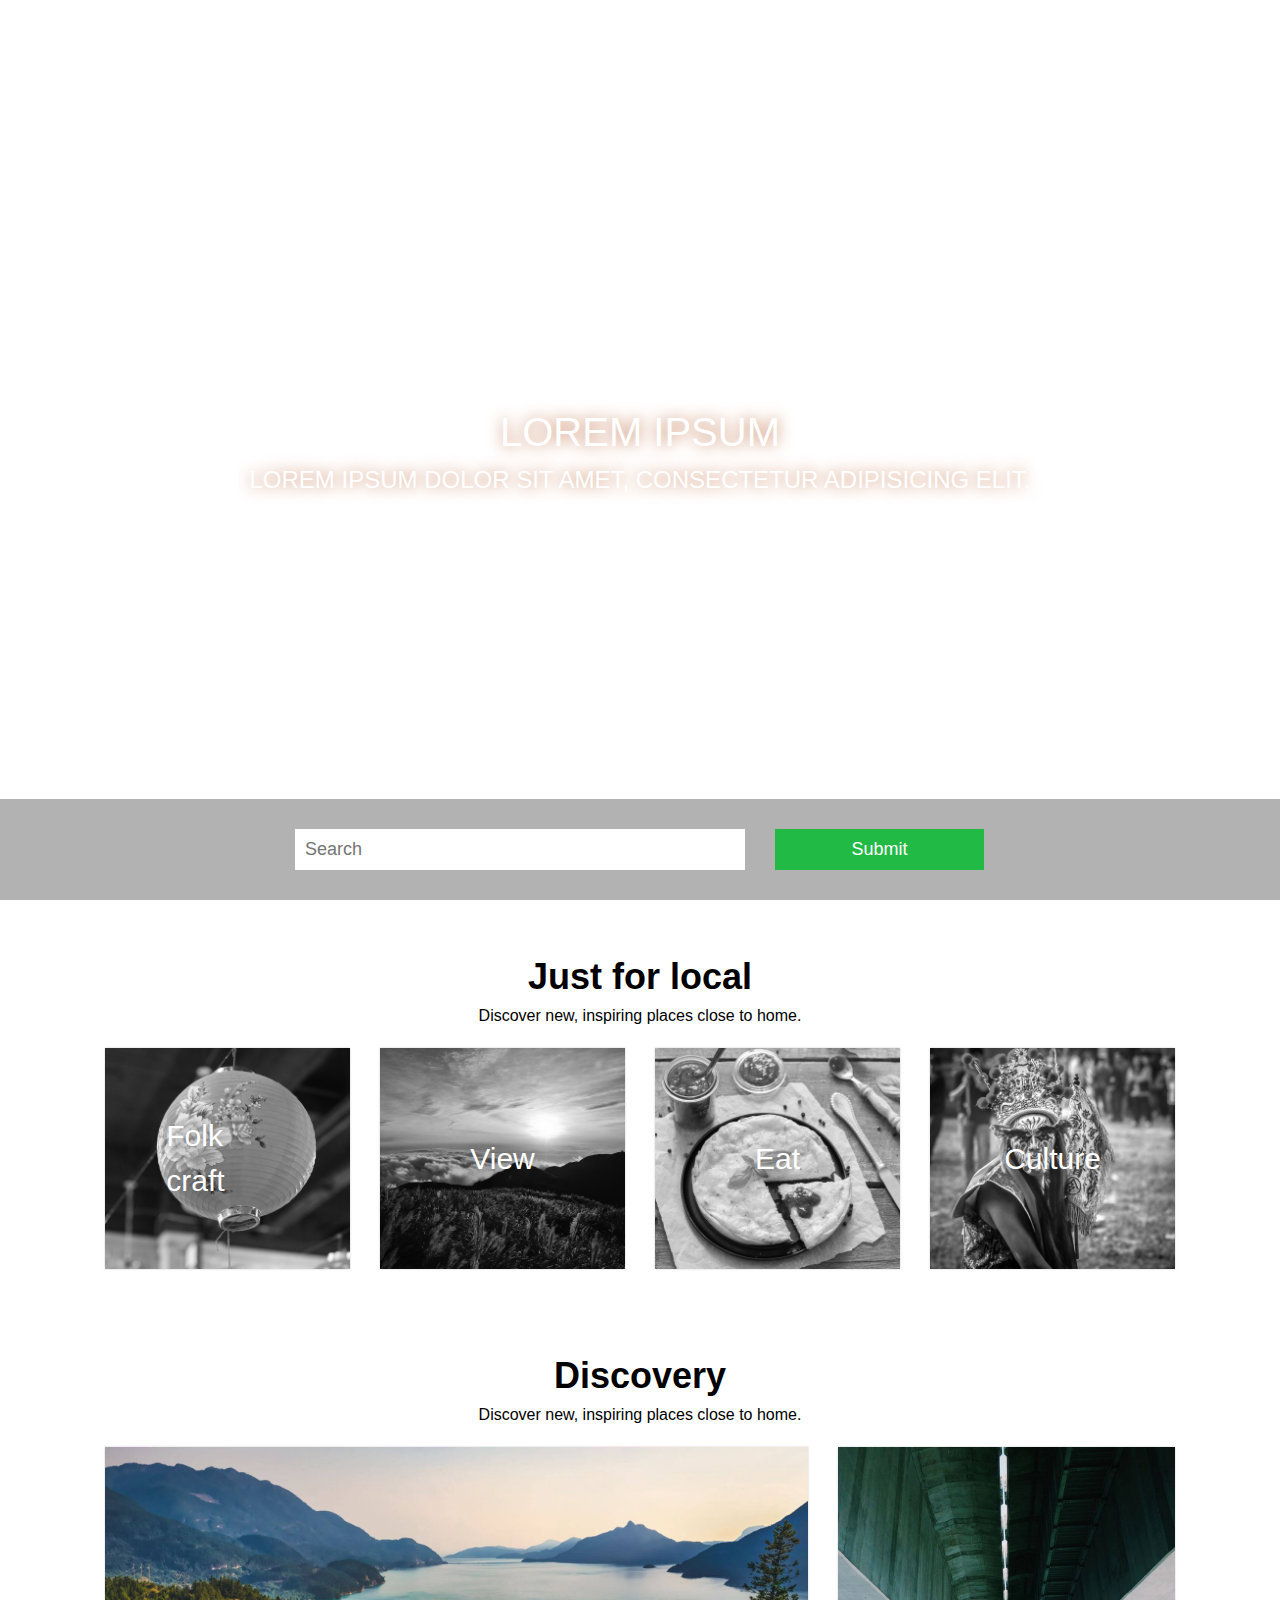
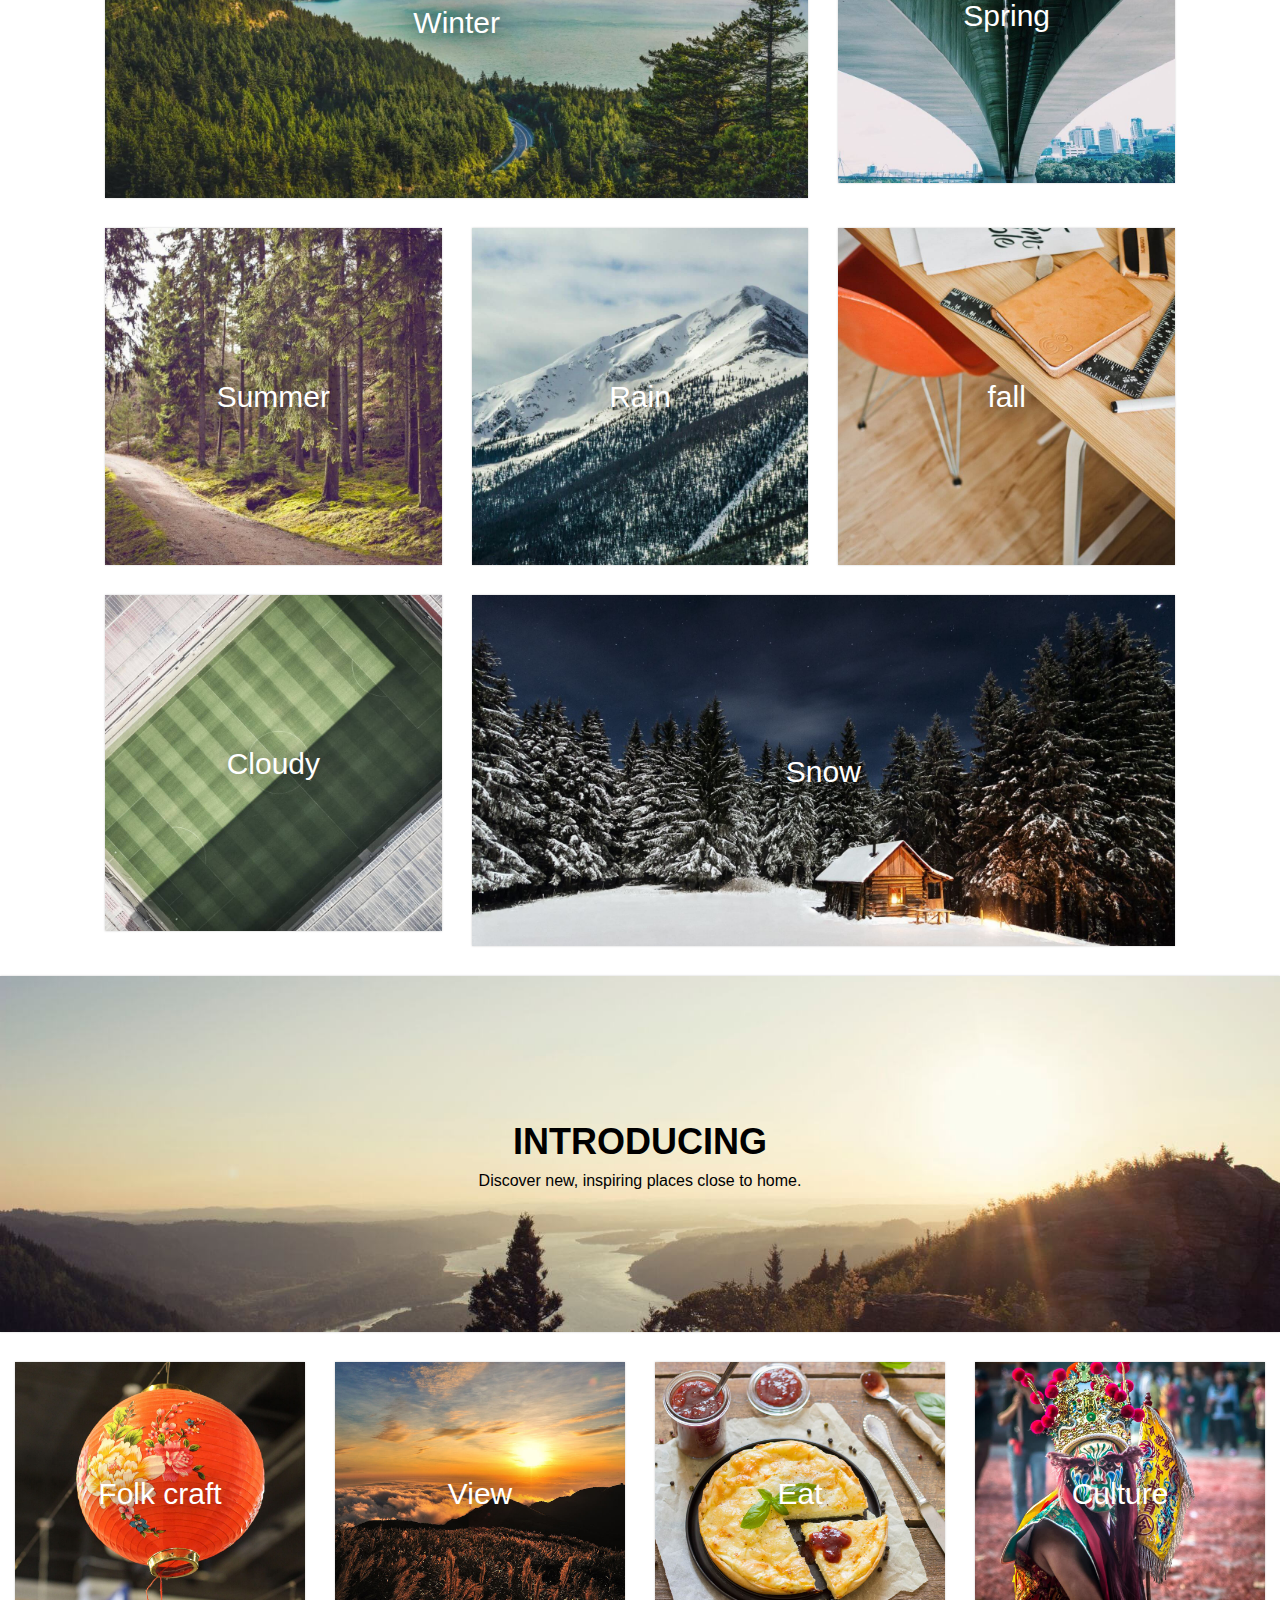
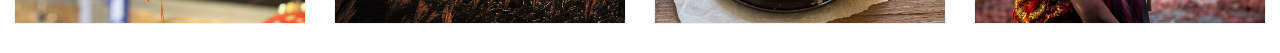
<file: index.html>
<!DOCTYPE html>
<html lang="en">
<head>
	<meta charset="UTF-8">
	<title>TRAVEL</title>
	<meta name="viewport" content="width=device-width, initial-scale=1.0"><!--viewport，限制使用者操作縮放-->
	<meta name="description" content="R-yin TRAVEL" />
	<link rel="shortcut icon" href="img/favicon-20170729044932498.ico"><!--載入網頁圖示-->
	<link rel="stylesheet" href="css/all.css">
	<link rel="stylesheet" href="css/animate.css">
	<link rel="stylesheet" href="css/font-awesome.css">
</head>
<body>
	<div id="header">
		<!-- LOGO -->
		<h1 class="site-logo pull-left">Coding web design demo</h1>
		<!-- 主要選單 -->
		<nav class="site-menu pull-right">
			<a href="#" class="nav-link join">Join us</a>
			<a href="#" class="nav-link">About us</a>
			<a href="#" class="nav-link">Help</a>
		</nav>
		<!-- 手機選單 -->
		<a class="mobile-menu fa fa-bars"></a>
	</div>

	<div class="site-banner">
		<div class="site-banner-bg">
			<div class="bg-1"></div>
			<div class="bg-2"></div>
			<div class="bg-3"></div>
			<div class="bg-4"></div>
			<div class="bg-5"></div>
		</div>
		<div class="site-banner-text">
			<h1>Lorem ipsum</h1>
			<p>Lorem ipsum dolor sit amet, consectetur adipisicing elit.</p>
		</div>
		<div class="site-banner-form">
			<div class="container">
				<div class="row">
					<div class="banner-search">
						<input type="text" placeholder="Search">
					</div>
					<div class="banner-button">
						<input class="button-green" type="submit" value="Submit">
					</div>
				</div>
			</div>
		</div>	
	</div>

	<div class="site-main">
		<div class="container">
			<!-- 主標題 -->
			<div class="title-box">
				<h2 class="title">
					<p>Just for local</p>
					<p class="title-sub">Discover new, inspiring places close to home.</p>
				</h2>
			</div>			
			<!-- 格狀系統，分四欄 -->
			<div class="row">
				<div class="col-lg-3 col-sm-6">
					<div class="card">
						<img class="img-fluid" src="img/local/lantern-677236_1922.jpg">
						<h2 class="card-center-text">
							Folk craft
						</h2>
					</div>
				</div>
				<div class="col-lg-3 col-sm-6">
					<div class="card">
						<img class="img-fluid" src="img/local/taiwan-1117000.jpg">
						<h2 class="card-center-text">
							View
						</h2>						
					</div>
				</div>
				<div class="col-lg-3 col-sm-6">
					<div class="card">
						<img class="img-fluid" src="img/local/tarte-2409958_1922.jpg">
						<h2 class="card-center-text">
							Eat
						</h2>						
					</div>
				</div>
				<div class="col-lg-3 col-sm-6">
					<div class="card">
						<img class="img-fluid" src="img/local/temple-756337_1922.jpg">
						<h2 class="card-center-text">
							Culture
						</h2>
					</div>
				</div>
			</div>

			<!-- 主標題 -->
			<div class="title-box">
				<h2 class="title">
					<p>Discovery</p>
					<p class="title-sub">Discover new, inspiring places close to home.</p>
				</h2>
			</div>
			<!-- 海景第一排 -->
			<div class="row ">
				<div class="col-sm-8">
					<div class="card">
						<img class="img-fluid" src="img/11.jpeg">
						<h2 class="card-center-text">Winter</h2>
					</div>
				</div>
				<div class="col-sm-4">
					<div class="card">
						<img class="img-fluid" src="img/5.jpeg">
						<h2 class="card-center-text">Spring</h2>
					</div>
				</div>
			</div>
			<!-- 靠山第二排 -->
			<div class="row ">
				<div class="col-sm-4">
					<div class="card">
						<img class="img-fluid" src="img/6.jpeg">
						<h2 class="card-center-text">Summer</h2>
					</div>
				</div>
				<div class="col-sm-4">
					<div class="card">
						<img class="img-fluid" src="img/7.jpeg">
						<h2 class="card-center-text">Rain</h2>
					</div>
				</div>
				<div class="col-sm-4">
					<div class="card">
						<img class="img-fluid" src="img/8.jpeg">
						<h2 class="card-center-text">fall</h2>
					</div>
				</div>				
			</div>
			<!-- 墓仔埔第三排 -->
			<div class="row ">
				<div class="col-sm-4">
					<div class="card">
						<img class="img-fluid" src="img/10.jpeg">
						<h2 class="card-center-text">Cloudy</h2>
					</div>
				</div>
				<div class="col-sm-8">
					<div class="card">
						<img class="img-fluid" src="img/12.jpeg">
						<h2 class="card-center-text">Snow</h2>
					</div>
				</div>				
			</div>
		</div>

		<div class="card">
			<img class="img-fluid" src="img/13.jpeg" >
			<h2 class="title">
				<p>INTRODUCING</p>
				<p class="title-sub">Discover new, inspiring places close to home.</p>
			</h2>
		</div>

		<div class="container-fluid">
			<div class="row">
				<div class="col-lg-3 col-sm-6">
					<div class="card">
						<img class="img-fluid" src="img/local/lantern-677236_1921.jpg">
						<h2 class="card-center-text">
							Folk craft
						</h2>
					</div>
				</div>
				<div class="col-lg-3 col-sm-6">
					<div class="card">
						<img class="img-fluid" src="img/local/taiwan-1117009.jpg">
						<h2 class="card-center-text">
							View
						</h2>						
					</div>
				</div>
				<div class="col-lg-3 col-sm-6">
					<div class="card">
						<img class="img-fluid" src="img/local/tarte-2409958_1921.jpg">
						<h2 class="card-center-text">
							Eat
						</h2>						
					</div>
				</div>
				<div class="col-lg-3 col-sm-6">
					<div class="card">
						<img class="img-fluid" src="img/local/temple-756337_1921.jpg">
						<h2 class="card-center-text">
							Culture
						</h2>
					</div>
				</div>
			</div>
		</div>

	</div>
</body>
</html>
</file>
<file: css/all.css>
@charset "UTF-8";html, body, div, span, applet, object, iframe,
h1, h2, h3, h4, h5, h6, p, blockquote, pre,
a, abbr, acronym, address, big, cite, code,
del, dfn, em, img, ins, kbd, q, s, samp,
small, strike, strong, sub, sup, tt, var,
b, u, i, center,
dl, dt, dd, ol, ul, li,
fieldset, form, label, legend,
table, caption, tbody, tfoot, thead, tr, th, td,
article, aside, canvas, details, embed,
figure, figcaption, footer, header, hgroup,
menu, nav, output, ruby, section, summary,
time, mark, audio, video{margin:0;padding:0;border:0;font-size:100%;font:inherit;vertical-align:baseline;}
article, aside, details, figcaption, figure,
footer, header, hgroup, menu, nav, section{display:block;}
body{line-height:1;}
ol, ul{list-style:none;}
blockquote, q{quotes:none;}
blockquote:before, blockquote:after,
q:before, q:after{content:'';content:none;}
table{border-collapse:collapse;border-spacing:0;}
#header{color:#fff;width:100%;top:0;left:0;position:relative;z-index:99;}
#header .site-logo, #header .mobile-menu{font-size:22px;font-weight:900;padding:20px 15px;text-transform:uppercase;}
#header .site-menu{margin:25px 10px;}
#header .site-menu a{padding:10px 25px;margin-right:20px;color:#fff;font-size:18px;text-decoration:none;}
#header .site-menu .nav-link:hover{color:#ffad14;-webkit-transition:all .5s;-o-transition:all .5s;transition:all .5s;}
#header .site-menu .join{border:2px solid #fff;border-radius:5px;}
#header .site-menu .join:hover{background-color:#fff;color:#222;}
#header .mobile-menu{display:none;}
#header .mobile-menu:hover{color:#ffad14;}
@media (max-width:992px){#header .site-menu a{margin-right:10px;}
}
@media (max-width:768px){#header .site-logo{font-size:18px;padding:20px 8px;}
#header .site-menu{display:none;}
#header .mobile-menu{display:block;float:right;}
}
.show-col{height:30px;background:#ffbfa3;margin-bottom:5px;}
.row:after{content:'';display:block;clear:both;}
[class*="col-"]{float:left;padding:0 15px;width:100%;}
.row{margin:0 -15px;}
.col-xs-1{width:8.333333%;}
.col-xs-2{width:16.666667%;}
.col-xs-3{width:25%;}
.col-xs-4{width:33.333333%;}
.col-xs-5{width:41.666667%;}
.col-xs-6{width:50%;}
.col-xs-7{width:58.333333%;}
.col-xs-8{width:66.666667%;}
.col-xs-9{width:75%;}
.col-xs-10{width:83.333333%;}
.col-xs-11{width:91.666667%;}
.col-xs-12{width:100%;}
@media (min-width:544px){.col-sm-1{width:8.333333%;}
.col-sm-2{width:16.666667%;}
.col-sm-3{width:25%;}
.col-sm-4{width:33.333333%;}
.col-sm-5{width:41.666667%;}
.col-sm-6{width:50%;}
.col-sm-7{width:58.333333%;}
.col-sm-8{width:66.666667%;}
.col-sm-9{width:75%;}
.col-sm-10{width:83.333333%;}
.col-sm-11{width:91.666667%;}
.col-sm-12{width:100%;}
}
@media (min-width:768px){.col-md-1{width:8.333333%;}
.col-md-2{width:16.666667%;}
.col-md-3{width:25%;}
.col-md-4{width:33.333333%;}
.col-md-5{width:41.666667%;}
.col-md-6{width:50%;}
.col-md-7{width:58.333333%;}
.col-md-8{width:66.666667%;}
.col-md-9{width:75%;}
.col-md-10{width:83.333333%;}
.col-md-11{width:91.666667%;}
.col-md-12{width:100%;}
}
@media (min-width:992px){.col-lg-1{width:8.333333%;}
.col-lg-2{width:16.666667%;}
.col-lg-3{width:25%;}
.col-lg-4{width:33.333333%;}
.col-lg-5{width:41.666667%;}
.col-lg-6{width:50%;}
.col-lg-7{width:58.333333%;}
.col-lg-8{width:66.666667%;}
.col-lg-9{width:75%;}
.col-lg-10{width:83.333333%;}
.col-lg-11{width:91.666667%;}
.col-lg-12{width:100%;}
}
@media (min-width:1200px){.col-xl-1{width:8.333333%;}
.col-xl-2{width:16.666667%;}
.col-xl-3{width:25%;}
.col-xl-4{width:33.333333%;}
.col-xl-5{width:41.666667%;}
.col-xl-6{width:50%;}
.col-xl-7{width:58.333333%;}
.col-xl-8{width:66.666667%;}
.col-xl-9{width:75%;}
.col-xl-10{width:83.333333%;}
.col-xl-11{width:91.666667%;}
.col-xl-12{width:100%;}
}
.site-banner{height:600px;height:100vh;position:relative;text-transform:uppercase;}
.site-banner .site-banner-bg{position:relative;background:url("../img/1.jpeg") center center no-repeat;}
.site-banner .site-banner-bg div{position:absolute;top:0;bottom:0;left:0;right:0;z-index:-1;overflow:hidden;width:100%;height:100vh;opacity:0;opacity-filter:alpha(opacity=0);}
.site-banner .site-banner-bg .bg-1{background:url("../img/1.jpeg") center center no-repeat;background-size:cover;}
.site-banner .site-banner-bg .bg-2{background:url("../img/shoes-1246691_1920.jpg") center center no-repeat;background-size:cover;}
.site-banner .site-banner-bg .bg-3{background:url("../img/station-839208_1920.jpg") center center no-repeat;background-size:cover;}
.site-banner .site-banner-bg .bg-4{background:url("../img/sunset-1757593_1920.jpg") center center no-repeat;background-size:cover;}
.site-banner .site-banner-bg .bg-5{background:url("../img/woodland-1784873_1920.jpg") center center no-repeat;background-size:cover;}
.site-banner .site-banner-text{position:absolute;top:50%;left:50%;min-width:80%;-webkit-transform:translate(-50%, -50%);-ms-transform:translate(-50%, -50%);transform:translate(-50%, -50%);text-align:center;}
.site-banner .site-banner-text h1{color:#fff;text-shadow:0px 0px 15px #c37a53;font-size:40px;}
.site-banner .site-banner-text p{color:#fff;text-shadow:0px 0px 15px #c37a53;font-size:24px;}
@media (max-width:768px){.site-banner{height:500px;height:100vh;}
.site-banner .site-banner-text h1{color:#fff;text-shadow:0px 0px 15px #c37a53;font-size:30px;}
.site-banner .site-banner-text p{color:#fff;text-shadow:0px 0px 15px #c37a53;font-size:15px;}
}
.site-banner-form{position:absolute;background-color:rgba(0, 0, 0, 0.3);width:100%;bottom:0;left:0;padding:30px 0;}
.site-banner-form .container{max-width:800px;margin:0 auto;}
.site-banner-form input{padding:10px;border:none;font-size:18px;display:block;width:100%;}
.site-banner-form .banner-search{width:66.6%;float:left;padding:0 15px;}
.site-banner-form .banner-button{width:33.3%;float:left;padding:0 15px;}
.site-banner-form .banner-button .button-green{background-color:#21ba45;color:#fff;}
.site-banner-form .banner-button .button-green:hover{-webkit-transition:all .6s;-o-transition:all .6s;transition:all .6s;background-color:#f0ab4f;color:red;}
@media (min-width:992px){.site-banner-form .container{width:920px;}
}
@media (min-width:768px){.site-banner-form .container{width:720px;}
}
.site-banner-bg div{-webkit-animation:round 35s linear infinite;-webkit-animation-animation:round 35s linear infinite;}
@-webkit-keyframes round{2.85%{opacity:1;filter:alpha(opacity=100);}
20%{opacity:1;filter:alpha(opacity=100);}
22.8%{opacity:0;filter:alpha(opacity=0);}
}
@keyframes round{2.85%{opacity:1;filter:alpha(opacity=100);}
20%{opacity:1;filter:alpha(opacity=100);}
22.8%{opacity:0;filter:alpha(opacity=0);}
}
.site-banner-bg div:nth-child(1){-webkit-animation-delay:0s;-webkit-animation-delay-animation-delay:0s;}
.site-banner-bg div:nth-child(2){-webkit-animation-delay:7s;-webkit-animation-delay-animation-delay:7s;}
.site-banner-bg div:nth-child(3){-webkit-animation-delay:14s;-webkit-animation-delay-animation-delay:14s;}
.site-banner-bg div:nth-child(4){-webkit-animation-delay:21s;-webkit-animation-delay-animation-delay:21s;}
.site-banner-bg div:nth-child(5){-webkit-animation-delay:28s;-webkit-animation-delay-animation-delay:28s;}
.container{margin:0 auto;position:relative;padding:0 15px;}
@media (min-width:768px){.container{width:720px;}
}
@media (min-width:992px){.container{width:920px;}
}
@media (min-width:1200px){.container{width:1100px;}
}
@media (min-width:1400px){.container{width:1350px;}
}
.container-fluid{margin:0 auto;position:relative;padding:0 15px;}
.title-box{padding:50px 0 20px 0;text-align:center;}
.title{font-size:36px;font-weight:800;text-align:center;}
.title-sub{font-size:16px;font-weight:500;text-align:center;}
.img-fluid{max-width:100%;height:auto;display:block;}
.img-rounded{border-radius:50%;}
.card{-webkit-box-shadow:0 0 2px rgba(0, 1, 2, 0.2);box-shadow:0 0 2px rgba(0, 1, 2, 0.2);position:relative;overflow:hidden;margin-bottom:30px;}
.card .title{position:absolute;top:50%;left:50%;-webkit-transform:translate(-50%, -50%);-ms-transform:translate(-50%, -50%);transform:translate(-50%, -50%);}
.card-center-text{position:absolute;top:50%;left:50%;-webkit-transform:translate(-50%, -50%);-ms-transform:translate(-50%, -50%);transform:translate(-50%, -50%);color:#fff;text-shadow:0px 0px 15px #c37a53;font-size:30px;text-shadow:0px 0px 25px #222;}
*, *:before, *:after{-webkit-box-sizing:inherit;box-sizing:inherit;}
body, html{font-family:sans-serif;line-height:1.5;-webkit-box-sizing:border-box;box-sizing:border-box;}
.container{margin:0 auto;position:relative;padding:0 15px;}
@media (min-width:768px){.container{width:720px;}
}
@media (min-width:992px){.container{width:920px;}
}
@media (min-width:1200px){.container{width:1100px;}
}
@media (min-width:1400px){.container{width:1350px;}
}
</file>
